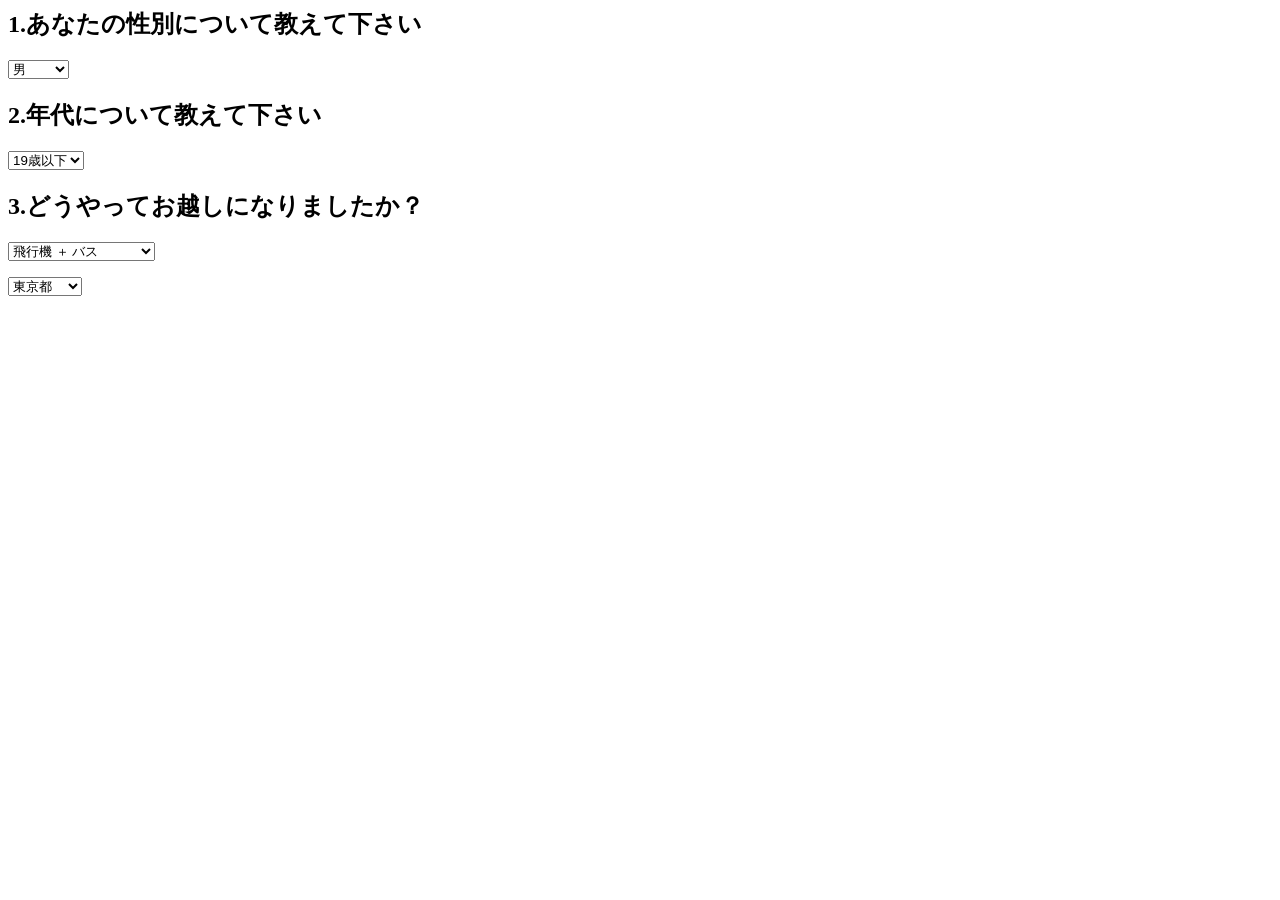
<file: index.html>
<html>
  <head>
    <meta charset="utf-8">
    <title>アンケート</title>
    <link rel="stylesheet" href="https://github.com/minority15/xxx.github.io/edit/master/style.css">
  </head>
  <body>
    <h2>1.あなたの性別について教えて下さい</h2>
    <form>
      <select name="性別">
        <option value="man">男</option>
        <option value="woman">女</option>
        <option value="other">その他</option>
      </select>
    </form>
    
    <h2>2.年代について教えて下さい</h2>
    <form>
      <select name="年代">
        <option value="under19">19歳以下</option>
        <option value="20">20〜29</option>
        <option value="30">30〜39</option>
        <option value="40">40〜49</option>
        <option value="50">50〜59</option>
        <option value="60">60〜69</option>
        <option value="over69">70以上</option>
      </select>
    </form>
                
    <h2>3.どうやってお越しになりましたか？</h2>
    <form>
      <select name="交通手段">
        <option value="air_bus">飛行機 ＋ バス</option>
        <option value="air_carrental">飛行機 ＋ レンタカー</option>
        <option value="air_taxi">飛行機 ＋ タクシー</option>
        <option value="air_train">飛行機 ＋ 鉄道</option>
        <option value="shin_bus">新幹線 ＋ バス</option>
        <option value="shin_carrental">新幹線 ＋ レンタカー</option>
        <option value="shin_taxi">新幹線 ＋ タクシー</option>
        <option value="shin_train">新幹線 ＋ 鉄道</option>
      </select>
    </form>
    
    <form>
      <select name="都道府県">
        <option value="tokyo">東京都</option>
        <option value="kanagawa">神奈川県</option>
        <option value="chiba">千葉県</option>
        <option value="saitama">埼玉県</option>
        <option value="ibaraki">茨城県</option>
      </select>
    </form>
    
  </body>
</html>
</file>
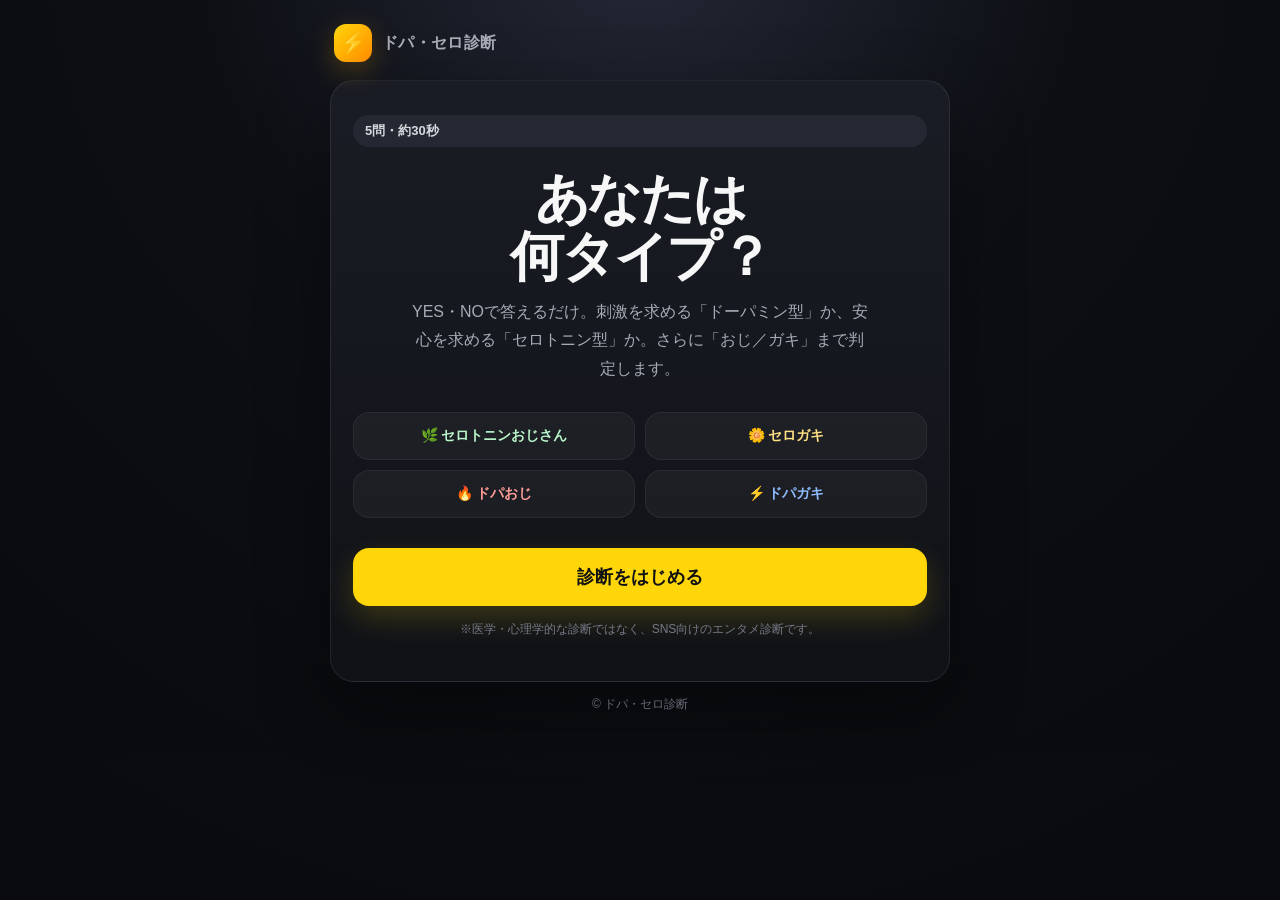
<file: dopamine-serotonin-test/index.html>
<!doctype html>
<html lang="ja">
<head>
  <meta charset="utf-8" />
  <meta name="viewport" content="width=device-width, initial-scale=1, viewport-fit=cover" />
  <meta name="theme-color" content="#0b0c10" />
  <meta name="description" content="5つのYES・NOで、セロトニンおじさん／セロガキ／ドパおじ／ドパガキのどれかを判定するエンタメ診断です。" />
  <meta property="og:title" content="あなたは何タイプ？ ドパ・セロ診断" />
  <meta property="og:description" content="5問のYES・NOで4タイプに分類。セロトニンおじさん、セロガキ、ドパおじ、ドパガキ。" />
  <meta property="og:type" content="website" />
  <meta name="twitter:card" content="summary" />
  <title>ドパ・セロ診断｜5問で4タイプ判定</title>
  <style>
    :root {--bg:#090a0d;--panel:#14161c;--text:#f7f7f8;--muted:#a7abb6;--yes:#ff3b30;--no:#3478f6;--accent:#ffd60a;--radius:24px}
    *{box-sizing:border-box}html,body{margin:0;min-height:100%;background:radial-gradient(circle at 50% -10%,#252937 0,#0d0f14 42%,#090a0d 100%);color:var(--text);font-family:-apple-system,BlinkMacSystemFont,"Segoe UI","Noto Sans JP","Hiragino Kaku Gothic ProN","Yu Gothic",sans-serif}body{display:flex;justify-content:center;padding:18px 14px 40px}button{font:inherit}.app{width:min(100%,620px)}.brand{display:flex;align-items:center;gap:10px;margin:6px 4px 18px;color:var(--muted);font-weight:800;letter-spacing:.02em}.brand-mark{display:grid;place-items:center;width:38px;height:38px;border-radius:12px;background:linear-gradient(135deg,#ffd60a,#ff8a00);color:#111;font-size:21px;box-shadow:0 8px 28px rgba(255,174,0,.24)}.card{background:linear-gradient(180deg,rgba(26,29,37,.98),rgba(16,18,23,.98));border:1px solid rgba(255,255,255,.08);border-radius:var(--radius);box-shadow:0 24px 70px rgba(0,0,0,.38);overflow:hidden}.screen{display:none;padding:30px 22px 26px;min-height:600px}.screen.active{display:flex;flex-direction:column}.hero{padding-top:34px;text-align:center}.kicker{display:inline-flex;align-items:center;gap:7px;padding:7px 12px;border-radius:999px;background:#242832;color:#d7d9df;font-size:13px;font-weight:800}h1{font-size:clamp(34px,9vw,54px);line-height:1.08;margin:22px 0 12px;letter-spacing:-.045em}.lead{margin:0 auto;color:var(--muted);font-size:16px;line-height:1.8;max-width:460px}.types{display:grid;grid-template-columns:1fr 1fr;gap:10px;margin:28px 0 30px}.type-mini{padding:14px 10px;border-radius:16px;background:rgba(255,255,255,.04);border:1px solid rgba(255,255,255,.06);font-size:14px;font-weight:900}.type-mini:nth-child(1){color:#b9f6ca}.type-mini:nth-child(2){color:#ffe082}.type-mini:nth-child(3){color:#ff9e99}.type-mini:nth-child(4){color:#8fbdff}.primary{border:0;border-radius:16px;background:var(--accent);color:#111;font-weight:950;font-size:18px;padding:17px 20px;cursor:pointer;box-shadow:0 12px 30px rgba(255,214,10,.18);transition:transform .12s ease,filter .12s ease}.primary:active,.answer:active,.secondary:active{transform:scale(.98)}.fine{margin:14px 0 0;color:#747987;font-size:12px;line-height:1.6;text-align:center}.quiz-head{display:flex;justify-content:space-between;align-items:center;gap:14px}.count{font-weight:950;font-size:14px;color:var(--accent);letter-spacing:.08em}.progress{height:8px;flex:1;background:#292d36;border-radius:99px;overflow:hidden}.progress>span{display:block;height:100%;width:20%;background:linear-gradient(90deg,#ffd60a,#ff8a00);border-radius:99px;transition:width .28s ease}.question-wrap{display:flex;flex:1;align-items:center;justify-content:center;text-align:center;padding:30px 4px}.question{font-size:clamp(25px,7vw,37px);line-height:1.45;font-weight:950;letter-spacing:-.025em;margin:0}.answers{display:grid;grid-template-columns:1fr 1fr;gap:12px}.answer{border:0;border-radius:18px;padding:19px 10px;color:white;font-size:19px;font-weight:950;cursor:pointer;transition:transform .12s ease,filter .12s ease}.answer.yes{background:linear-gradient(135deg,#ff453a,#d71920)}.answer.no{background:linear-gradient(135deg,#438cff,#165ad8)}.back{align-self:center;border:0;background:transparent;color:#7f8490;padding:16px;cursor:pointer}.result-head{text-align:center}.result-badge{display:inline-block;padding:7px 12px;border-radius:999px;background:#2a2e38;color:#d3d6de;font-size:13px;font-weight:900}.result-title{font-size:clamp(34px,9vw,52px);line-height:1.12;margin:15px 0 10px;letter-spacing:-.04em}.result-copy{font-size:17px;line-height:1.8;color:#d8dae0;margin:0 auto;max-width:490px}.meter-box{margin:24px 0 18px;padding:18px;border-radius:18px;background:rgba(255,255,255,.04);border:1px solid rgba(255,255,255,.06)}.meter-row{display:grid;grid-template-columns:84px 1fr 84px;align-items:center;gap:9px;margin:11px 0;font-size:12px;font-weight:900;color:#adb1bb}.meter-row span:last-child{text-align:right}.meter{height:10px;border-radius:99px;background:#30343d;overflow:hidden;position:relative}.meter i{position:absolute;top:0;bottom:0;left:50%;width:0;background:linear-gradient(90deg,#ffd60a,#ff453a);transition:width .5s ease}.meter.reverse i{left:auto;right:50%;background:linear-gradient(90deg,#3478f6,#72e2a0)}.result-list{margin:0 0 24px;padding:0;list-style:none;display:grid;gap:10px}.result-list li{padding:13px 15px;border-radius:14px;background:#20232b;color:#e6e7eb;font-weight:750;line-height:1.55}.actions{display:grid;gap:10px;margin-top:auto}.secondary{border:1px solid #3a3f4a;border-radius:16px;background:#20232a;color:white;font-weight:900;font-size:16px;padding:15px;cursor:pointer}.share{background:#f5f5f5;color:#111;border-color:#f5f5f5}.footer{text-align:center;color:#656a76;font-size:12px;margin-top:14px}@media (max-width:420px){.screen{min-height:570px;padding:24px 18px 22px}.question{font-size:27px}.meter-row{grid-template-columns:74px 1fr 74px}}
  </style>
</head>
<body>
  <main class="app">
    <div class="brand"><span class="brand-mark">⚡</span><span>ドパ・セロ診断</span></div>
    <section class="card">
      <div id="start" class="screen active hero">
        <span class="kicker">5問・約30秒</span><h1>あなたは<br>何タイプ？</h1>
        <p class="lead">YES・NOで答えるだけ。刺激を求める「ドーパミン型」か、安心を求める「セロトニン型」か。さらに「おじ／ガキ」まで判定します。</p>
        <div class="types"><div class="type-mini">🌿 セロトニンおじさん</div><div class="type-mini">🌼 セロガキ</div><div class="type-mini">🔥 ドパおじ</div><div class="type-mini">⚡ ドパガキ</div></div>
        <button class="primary" id="startBtn">診断をはじめる</button><p class="fine">※医学・心理学的な診断ではなく、SNS向けのエンタメ診断です。</p>
      </div>
      <div id="quiz" class="screen">
        <div class="quiz-head"><span class="count" id="count">Q1 / 5</span><div class="progress"><span id="bar"></span></div></div>
        <div class="question-wrap"><h2 class="question" id="question"></h2></div>
        <div class="answers"><button class="answer yes" data-answer="yes">YES</button><button class="answer no" data-answer="no">NO</button></div>
        <button class="back" id="backBtn">← ひとつ戻る</button>
      </div>
      <div id="result" class="screen">
        <div class="result-head"><span class="result-badge">診断結果</span><h2 class="result-title" id="resultTitle"></h2><p class="result-copy" id="resultCopy"></p></div>
        <div class="meter-box"><div class="meter-row"><span>セロトニン</span><div class="meter reverse"><i id="seroMeter"></i><i id="dopaMeter"></i></div><span>ドーパミン</span></div><div class="meter-row"><span>おじ</span><div class="meter reverse"><i id="ojiMeter"></i><i id="gakiMeter"></i></div><span>ガキ</span></div></div>
        <ul class="result-list" id="resultList"></ul>
        <div class="actions"><button class="secondary share" id="shareBtn">結果をXで共有</button><button class="secondary" id="retryBtn">もう一度診断する</button></div>
      </div>
    </section><div class="footer">© ドパ・セロ診断</div>
  </main>
<script>
const questions=['臨時収入が1万円入ったら、貯金よりパチンコ・競馬・仮想通貨で増やしたい。','負けているときほど、「次こそ当たる」と熱くなってしまう。','話題の店・アプリ・投資先は、よく分からなくても先に試したい。','若者の流行を見ると、「昔の方がよかった」と思うことが多い。','カナダはアメリカだ。'];
const results={serotoninOji:{title:'セロトニンおじさん',copy:'一発逆転より、今日も無事に終わることが大事。刺激に振り回されず、自分のペースと安心できる居場所を守るタイプです。',traits:['勝つことより、負けないことを重視','家族・仲間・日常の小さな幸福が大切','流行より「自分に合うか」で判断する']},serotoninGaki:{title:'セロガキ',copy:'若さと好奇心はあるけれど、争いや一発勝負はちょっと苦手。新しいものを楽しみつつ、心の安全地帯もしっかり確保するタイプです。',traits:['流行には乗るが、無茶な勝負はしない','人の気持ちや空気の変化に敏感','自分らしく、マイペースに楽しみたい']},dopamineOji:{title:'ドパおじ',copy:'刺激も結果も欲しい。ただし、勢いだけでは動かない。経験・データ・期待値を武器に、勝てる勝負を探し続けるタイプです。',traits:['パチンコも競馬も投資も「期待値」で見る','数字・成果・勝敗が強いモチベーション','ときどき勢いで国境まで広げる']},dopamineGaki:{title:'ドパガキ',copy:'新台、新馬、草コイン、最新トレンド。一番乗りと一発逆転に心が躍る、生粋の刺激追求型です。止められるほど燃えます。',traits:['「今しかない」にとても弱い','負けず嫌いで、勝つまでやりたくなる','考えるより先に試して経験から学ぶ']}};
let index=0,answers=[];const $=id=>document.getElementById(id);function showScreen(id){document.querySelectorAll('.screen').forEach(s=>s.classList.remove('active'));$(id).classList.add('active')}function renderQuestion(){$('count').textContent=`Q${index+1} / ${questions.length}`;$('bar').style.width=`${((index+1)/questions.length)*100}%`;$('question').textContent=questions[index];$('backBtn').style.visibility=index===0?'hidden':'visible'}function score(){let dopamine=0,gaki=0;dopamine+=answers[0]==='yes'?2:-2;dopamine+=answers[1]==='yes'?2:-2;gaki+=answers[2]==='yes'?2:-2;gaki+=answers[3]==='yes'?-2:2;dopamine+=answers[4]==='yes'?1:-1;gaki+=answers[4]==='yes'?-1:1;return{dopamine,gaki}}function showResult(){const{dopamine,gaki}=score(),dopa=dopamine>0,young=gaki>0,key=dopa?(young?'dopamineGaki':'dopamineOji'):(young?'serotoninGaki':'serotoninOji'),r=results[key];$('resultTitle').textContent=r.title;$('resultCopy').textContent=r.copy;$('resultList').innerHTML=r.traits.map(t=>`<li>✓ ${t}</li>`).join('');const dopaPct=Math.round(((dopamine+5)/10)*100),gakiPct=Math.round(((gaki+5)/10)*100);$('dopaMeter').style.left='50%';$('dopaMeter').style.right='auto';$('dopaMeter').style.width=`${Math.max(0,dopaPct-50)*2}%`;$('seroMeter').style.width=`${Math.max(0,50-dopaPct)*2}%`;$('gakiMeter').style.left='50%';$('gakiMeter').style.right='auto';$('gakiMeter').style.width=`${Math.max(0,gakiPct-50)*2}%`;$('ojiMeter').style.width=`${Math.max(0,50-gakiPct)*2}%`;$('shareBtn').onclick=()=>{const text=`私の診断結果は「${r.title}」でした。\n5問でわかるドパ・セロ診断👇\n${location.href}`;window.open(`https://twitter.com/intent/tweet?text=${encodeURIComponent(text)}`,'_blank','noopener')};showScreen('result')}
$('startBtn').addEventListener('click',()=>{index=0;answers=[];renderQuestion();showScreen('quiz')});document.querySelectorAll('.answer').forEach(btn=>{btn.addEventListener('click',()=>{answers[index]=btn.dataset.answer;if(index<questions.length-1){index++;renderQuestion()}else showResult()})});$('backBtn').addEventListener('click',()=>{if(index>0){index--;answers.pop();renderQuestion()}});$('retryBtn').addEventListener('click',()=>{index=0;answers=[];renderQuestion();showScreen('quiz')});
</script>
</body></html>
</file>
